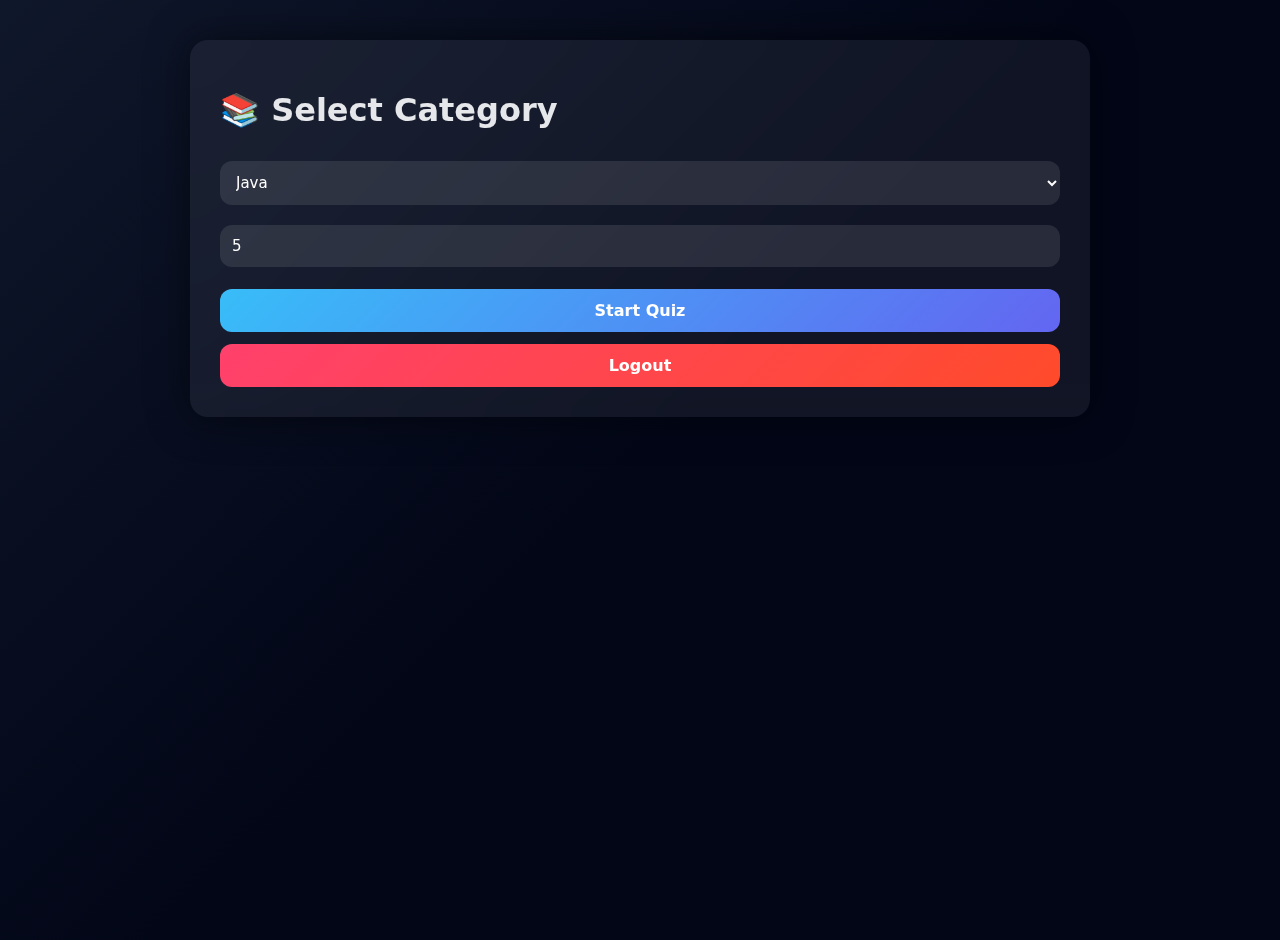
<file: index.html>
<!DOCTYPE html>
<html>
<head>
    <title>Select Category</title>
    <link rel="stylesheet" href="css/style.css">
</head>
<body>

<div class="app-container">
    <h1>📚 Select Category</h1>

    <select id="category">
        <option value="java">Java</option>
        <option value="python">Python</option>
    </select>

    <input id="numQ" type="number" placeholder="Number of questions" value="5">

    <button onclick="createQuiz()">Start Quiz</button>
    <button class="danger-btn" onclick="logout()">Logout</button>

</div>

<script src="js/app.js"></script>
</body>
</html>
</file>
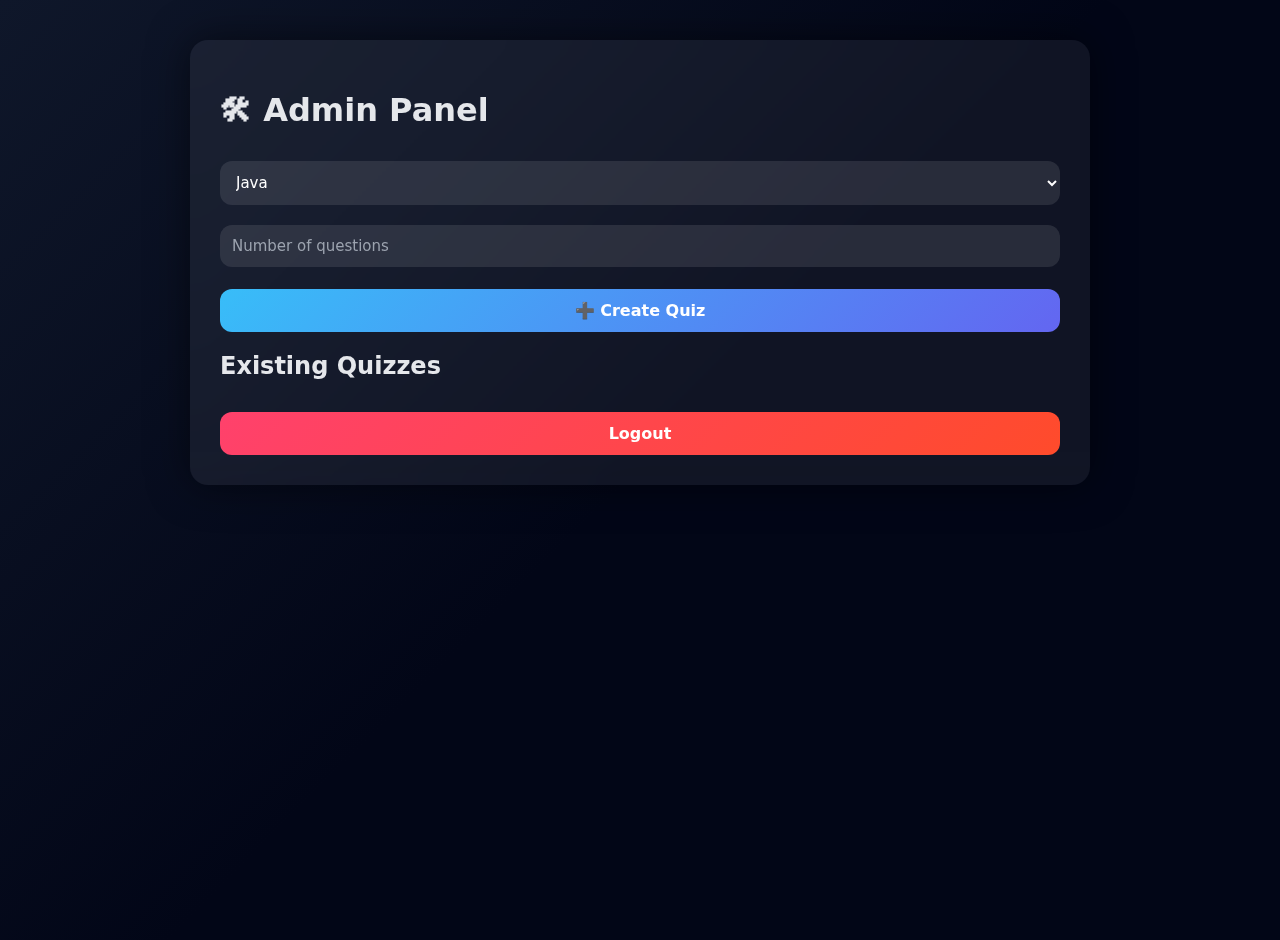
<file: admin.html>
<!DOCTYPE html>
<html>
<head>
    <title>Admin Panel</title>
    <link rel="stylesheet" href="css/style.css">
</head>
<body>

<div class="app-container">
    <h1>🛠 Admin Panel</h1>

    <select id="category">
        <option value="java">Java</option>
        <option value="python">Python</option>
    </select>

    <input id="numQ" type="number" placeholder="Number of questions">

    <button onclick="createQuiz()">➕ Create Quiz</button>

    <h2>Existing Quizzes</h2>
    <div id="quizList"></div>

    <button class="danger-btn" onclick="logout()">Logout</button>
</div>

<script src="js/app.js"></script>
</body>
</html>
</file>
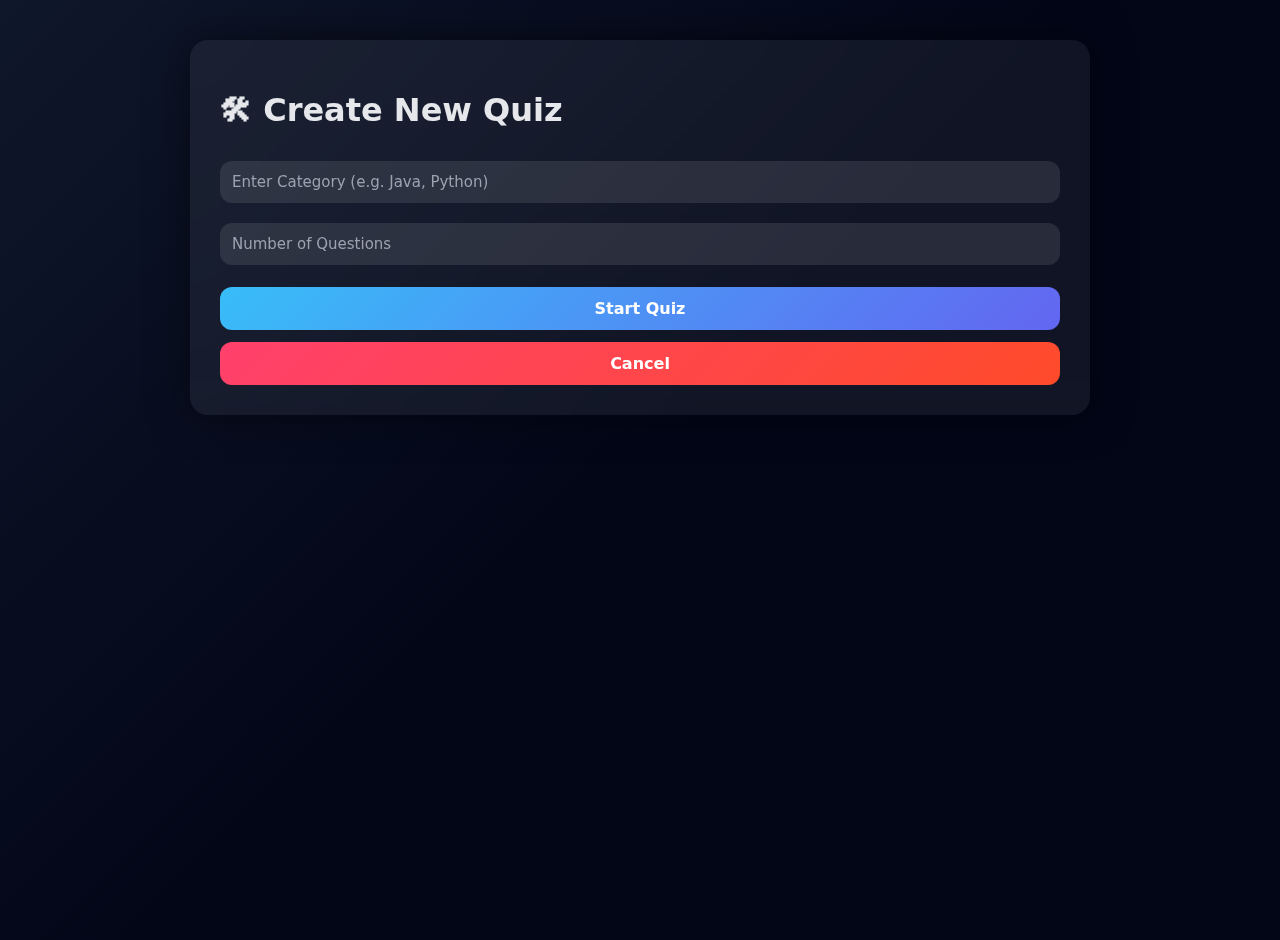
<file: create-quiz.html>
<!DOCTYPE html>
<html>
<head>
    <title>Create Quiz</title>
    <link rel="stylesheet" href="css/style.css">
</head>
<body>

<div class="app-container">
    <h1>🛠 Create New Quiz</h1>

    <input id="category" placeholder="Enter Category (e.g. Java, Python)">
    <input id="numQ" type="number" placeholder="Number of Questions">

    <button onclick="createQuiz()">Start Quiz</button>
    <button class="danger-btn" onclick="goToDashboard()">Cancel</button>
</div>

<script src="js/app.js"></script>
</body>
</html>
</file>
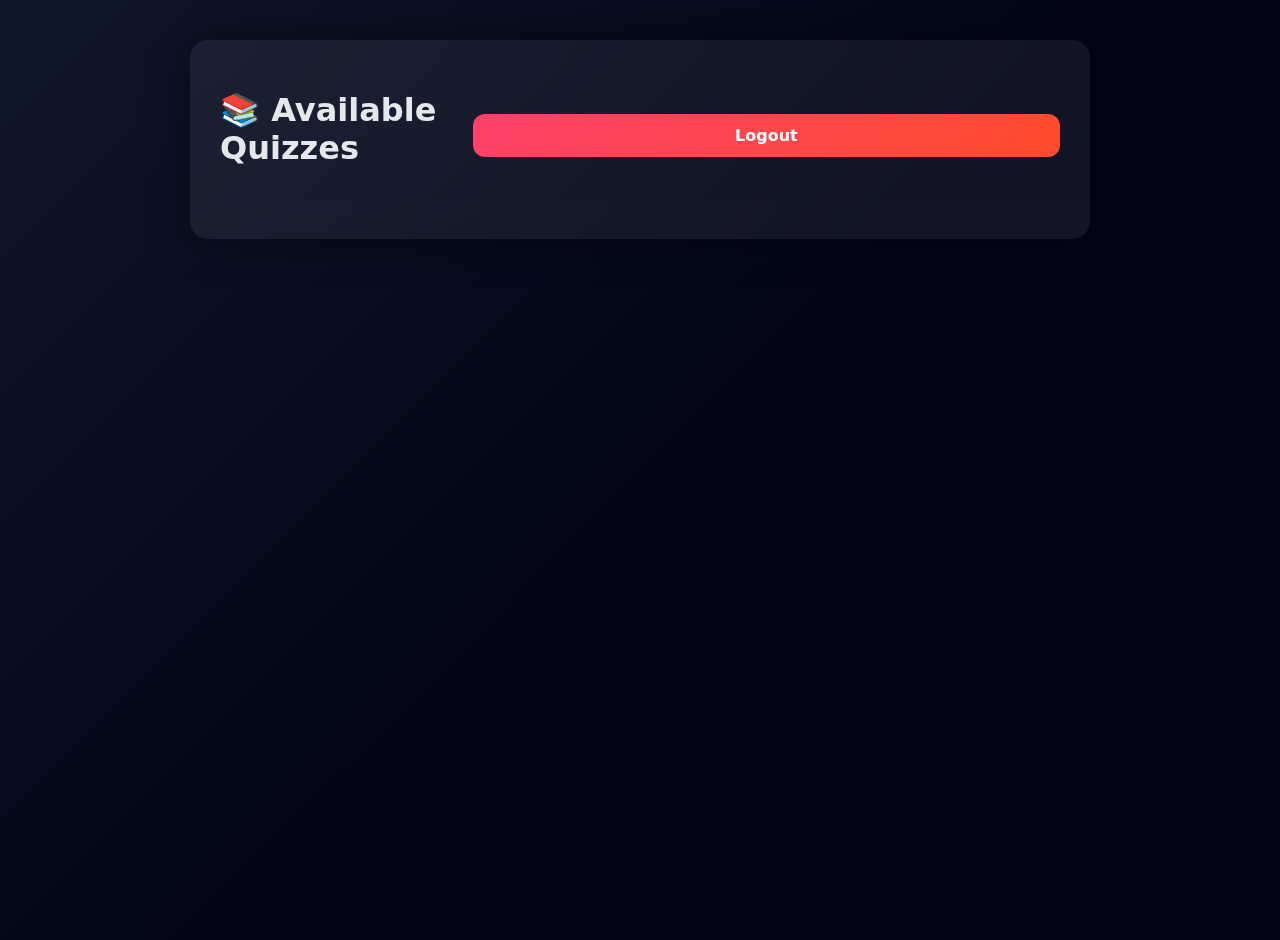
<file: dashboard.html>
<!DOCTYPE html>
<html>
<head>
    <title>Dashboard</title>
    <link rel="stylesheet" href="css/style.css">
</head>
<body>

<div class="app-container">

    <div style="display:flex; justify-content:space-between; align-items:center;">
        <h1>📚 Available Quizzes</h1>
        <button class="danger-btn" onclick="logout()">Logout</button>
    </div>
    
    <h2 id="welcomeText"></h2>

    <!-- ADMIN PANEL --><div id="adminPanel" style="display:none; margin:20px 0;">
    <h3>🛠 Admin Panel</h3>

    <input id="title" placeholder="Quiz Title (e.g. Java Basics)">
    <input id="category" placeholder="Category (e.g. Java)">
    <input id="numQ" type="number" placeholder="Number of Questions">

    <button onclick="createQuiz()">Create Quiz</button>
</div>


    <div id="quizList"></div>

</div>

<script src="js/app.js"></script>
</body>
</html>
</file>
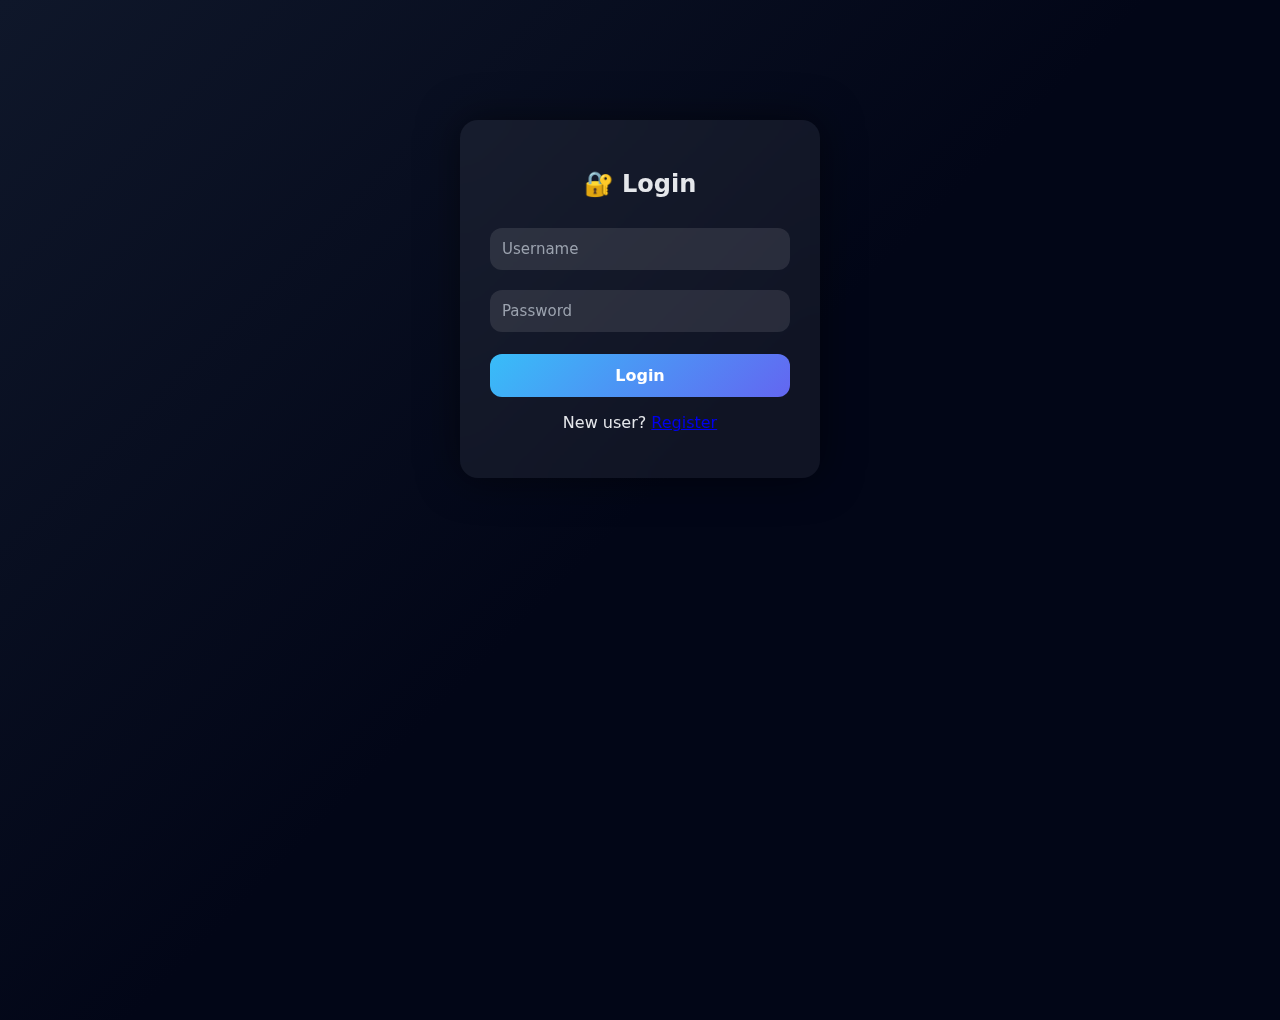
<file: login.html>
<!DOCTYPE html>
<html>
<head>
    <title>Login</title>
    <link rel="stylesheet" href="css/style.css">
</head>
<body>

<div class="center-card">
    <h2>🔐 Login</h2>
    <input id="username" placeholder="Username">
    <input id="password" type="password" placeholder="Password">
    <button onclick="login()">Login</button>
    <p>New user? <a href="register.html">Register</a></p>
</div>

<script src="js/app.js"></script>
</body>
</html>
</file>
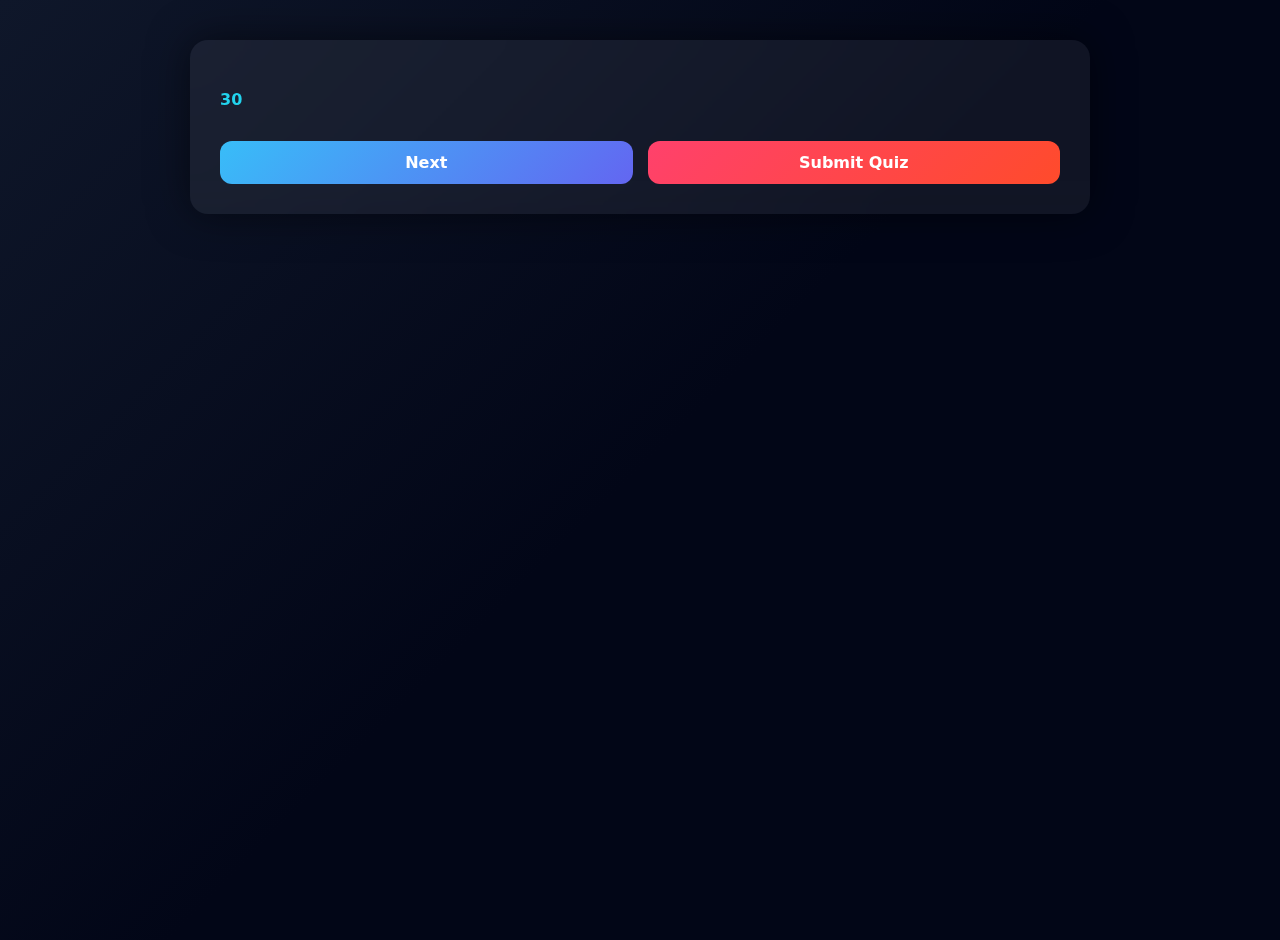
<file: quiz.html>
<!DOCTYPE html>
<html>
<head>
    <title>Quiz</title>
    <link rel="stylesheet" href="css/style.css">
</head>
<body>

<div class="app-container">

    <h2 id="questionTitle"></h2>

    <div id="timer">30</div>

    <div id="optionsBox"></div>

    <!-- 🔥 BUTTONS GO HERE (BOTTOM) -->
    <div style="margin-top:20px; display:flex; gap:15px; justify-content:center;">
        <button onclick="nextQuestion()">Next</button>
        <button class="danger-btn" onclick="confirmSubmit()">Submit Quiz</button>
    </div>

</div>

<script src="js/app.js"></script>
</body>
</html>
</file>
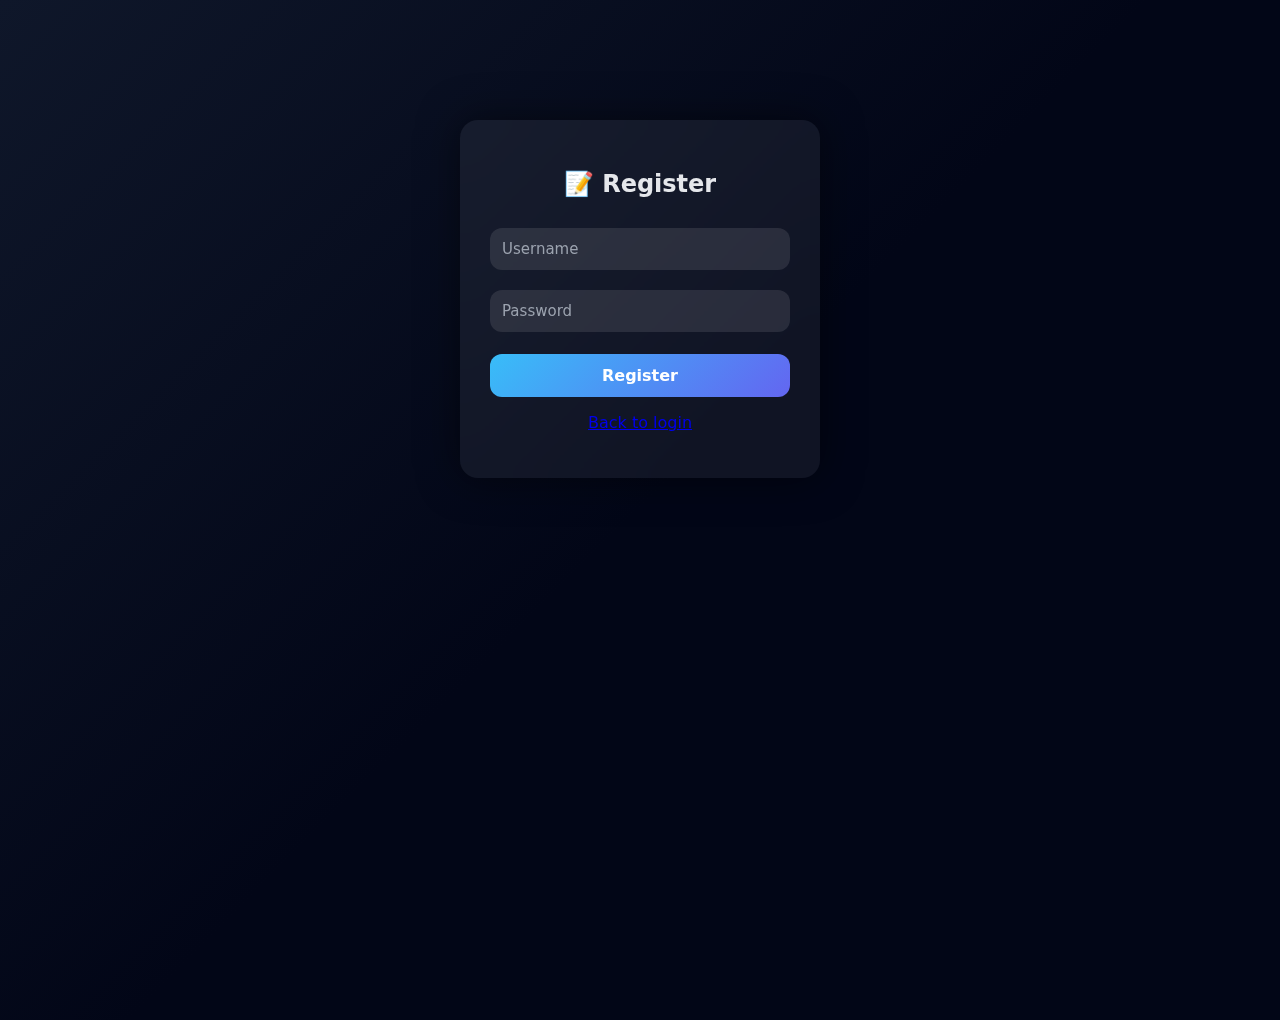
<file: register.html>
<!DOCTYPE html>
<html>
<head>
  <title>Register</title>
  <link rel="stylesheet" href="css/style.css">
</head>
<body>

<div class="center-card">
  <h2>📝 Register</h2>
  <input id="username" placeholder="Username">
  <input id="password" type="password" placeholder="Password">
  <button onclick="register()">Register</button>
  <p><a href="login.html">Back to login</a></p>
</div>

<script src="js/app.js"></script>
</body>
</html>
</file>
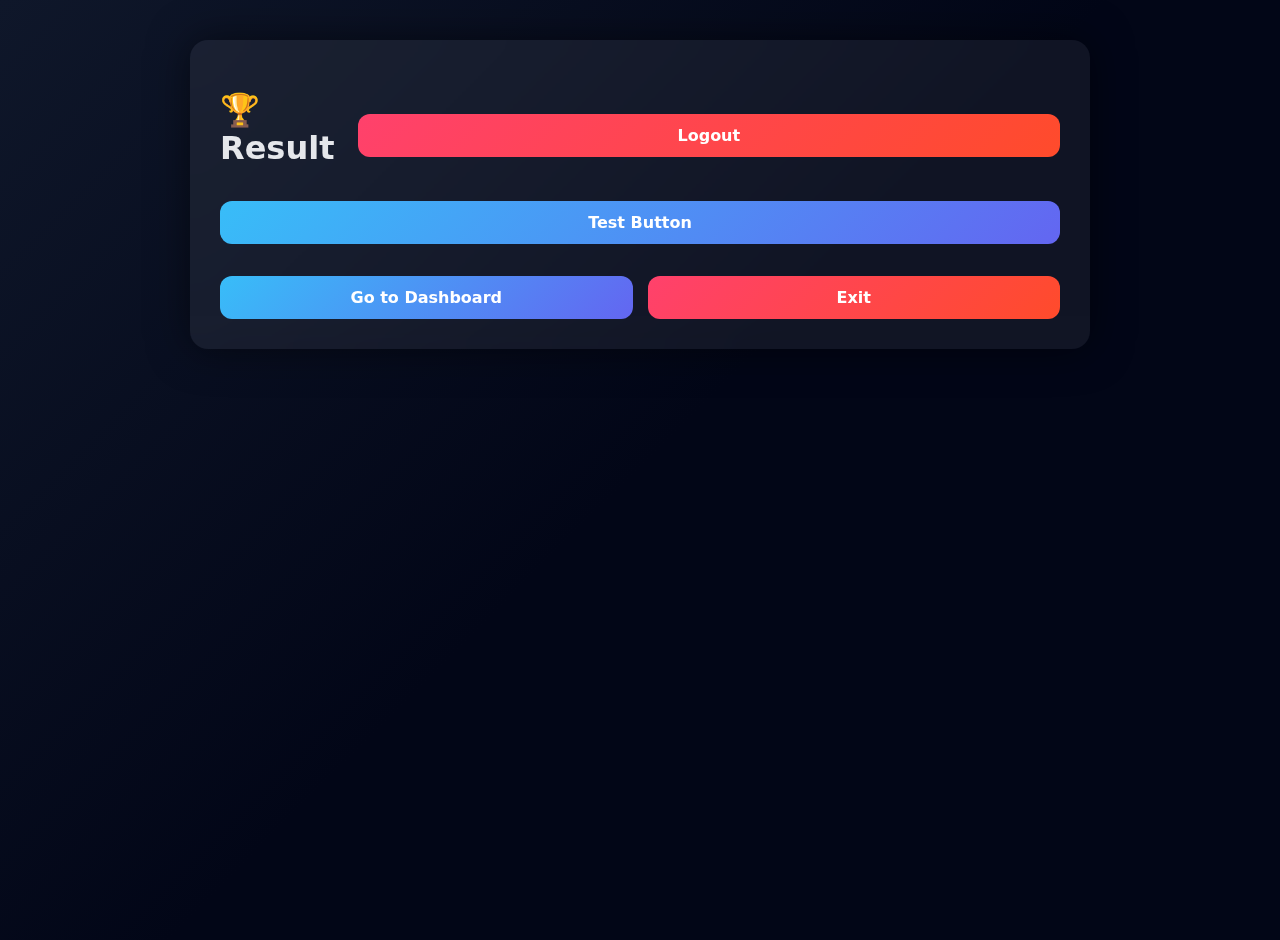
<file: result.html>
<!DOCTYPE html>
<html>
<head>
    <title>Result</title>
    <link rel="stylesheet" href="css/style.css">
</head>
<body>

<div class="app-container">

    <div style="display:flex; justify-content:space-between; align-items:center;">
        <h1>🏆 Result</h1>
        <button class="danger-btn" onclick="logout()">Logout</button>
    </div>

    <button onclick="alert('HTML Click Working')">Test Button</button>

    <div id="resultBox"></div>

    <div style="margin-top:20px; display:flex; gap:15px; justify-content:center;">
        <button onclick="goToDashboard()">Go to Dashboard</button>
        <button class="danger-btn" onclick="exitApp()">Exit</button>
    </div>

</div>

<script src="./js/app.js"></script>

<script>
    console.log("Result page loaded");
    console.log("exitApp function =", typeof exitApp);
    console.log("goToDashboard function =", typeof goToDashboard);
</script>

</body>
</html>
</file>
<file: css/style.css>
* {
    box-sizing: border-box;
    font-family: 'Segoe UI', system-ui, sans-serif;
}

body {
    margin: 0;
    min-height: 100vh;
    background: linear-gradient(135deg, #0f172a, #020617, #020617);
    color: #e5e7eb;
}

@keyframes fadeUp {
    from { opacity: 0; transform: translateY(30px); }
    to { opacity: 1; transform: translateY(0); }
}

@keyframes scaleIn {
    from { opacity: 0; transform: scale(0.92); }
    to { opacity: 1; transform: scale(1); }
}

.center-card, .app-container, .question-box, .result-card, .quiz-card {
    animation: fadeUp 0.6s ease;
}

.center-card {
    width: 360px;
    margin: 120px auto;
    background: rgba(255,255,255,0.06);
    backdrop-filter: blur(14px);
    border-radius: 18px;
    padding: 30px;
    box-shadow: 0 0 40px rgba(0,0,0,0.5);
    text-align: center;
}

.center-card h2 {
    margin-bottom: 20px;
}

.app-container {
    max-width: 900px;
    margin: 40px auto;
    background: rgba(255,255,255,0.06);
    backdrop-filter: blur(14px);
    border-radius: 18px;
    padding: 30px;
    box-shadow: 0 0 40px rgba(0,0,0,0.5);
}

input, select {
    width: 100%;
    padding: 12px;
    margin: 10px 0;
    border-radius: 12px;
    border: none;
    outline: none;
    background: rgba(255,255,255,0.1);
    color: white;
    font-size: 15px;
}

input::placeholder {
    color: #9ca3af;
}

button {
    margin-top: 12px;
    padding: 12px;
    width: 100%;
    border-radius: 12px;
    border: none;
    background: linear-gradient(135deg, #38bdf8, #6366f1);
    color: white;
    font-weight: 600;
    font-size: 16px;
    cursor: pointer;
    transition: 0.25s;
}

button:hover {
    transform: scale(1.02);
    box-shadow: 0 0 20px rgba(56,189,248,0.5);
}

.quiz-card {
    background: rgba(255,255,255,0.08);
    border-radius: 14px;
    padding: 18px;
    margin: 15px 0;
    transition: 0.25s;
    cursor: pointer;
}

.quiz-card:hover {
    transform: scale(1.02);
    box-shadow: 0 0 20px rgba(99,102,241,0.5);
}

#questionTitle {
    margin-bottom: 15px;
}

.option {
    padding: 12px;
    margin: 10px 0;
    border-radius: 12px;
    background: rgba(255,255,255,0.1);
    cursor: pointer;
    transition: 0.2s;
}

.option:hover {
    background: rgba(255,255,255,0.2);
}

.option.selected {
    outline: 2px solid #38bdf8;
}

#timer {
    color: #22d3ee;
    font-weight: bold;
}

.result-card {
    background: rgba(255,255,255,0.08);
    border-radius: 14px;
    padding: 18px;
    margin: 15px 0;
}

.correct {
    border-left: 6px solid #22c55e;
}

.wrong {
    border-left: 6px solid #ef4444;
}

.correct-text {
    color: #22c55e;
    font-weight: bold;
}

.wrong-text {
    color: #ef4444;
    font-weight: bold;
}

.score-box {
    text-align: center;
    font-size: 26px;
    margin: 20px 0;
    color: #38bdf8;
}
.danger-btn {
    background: linear-gradient(135deg, #ff416c, #ff4b2b);
}
</file>
